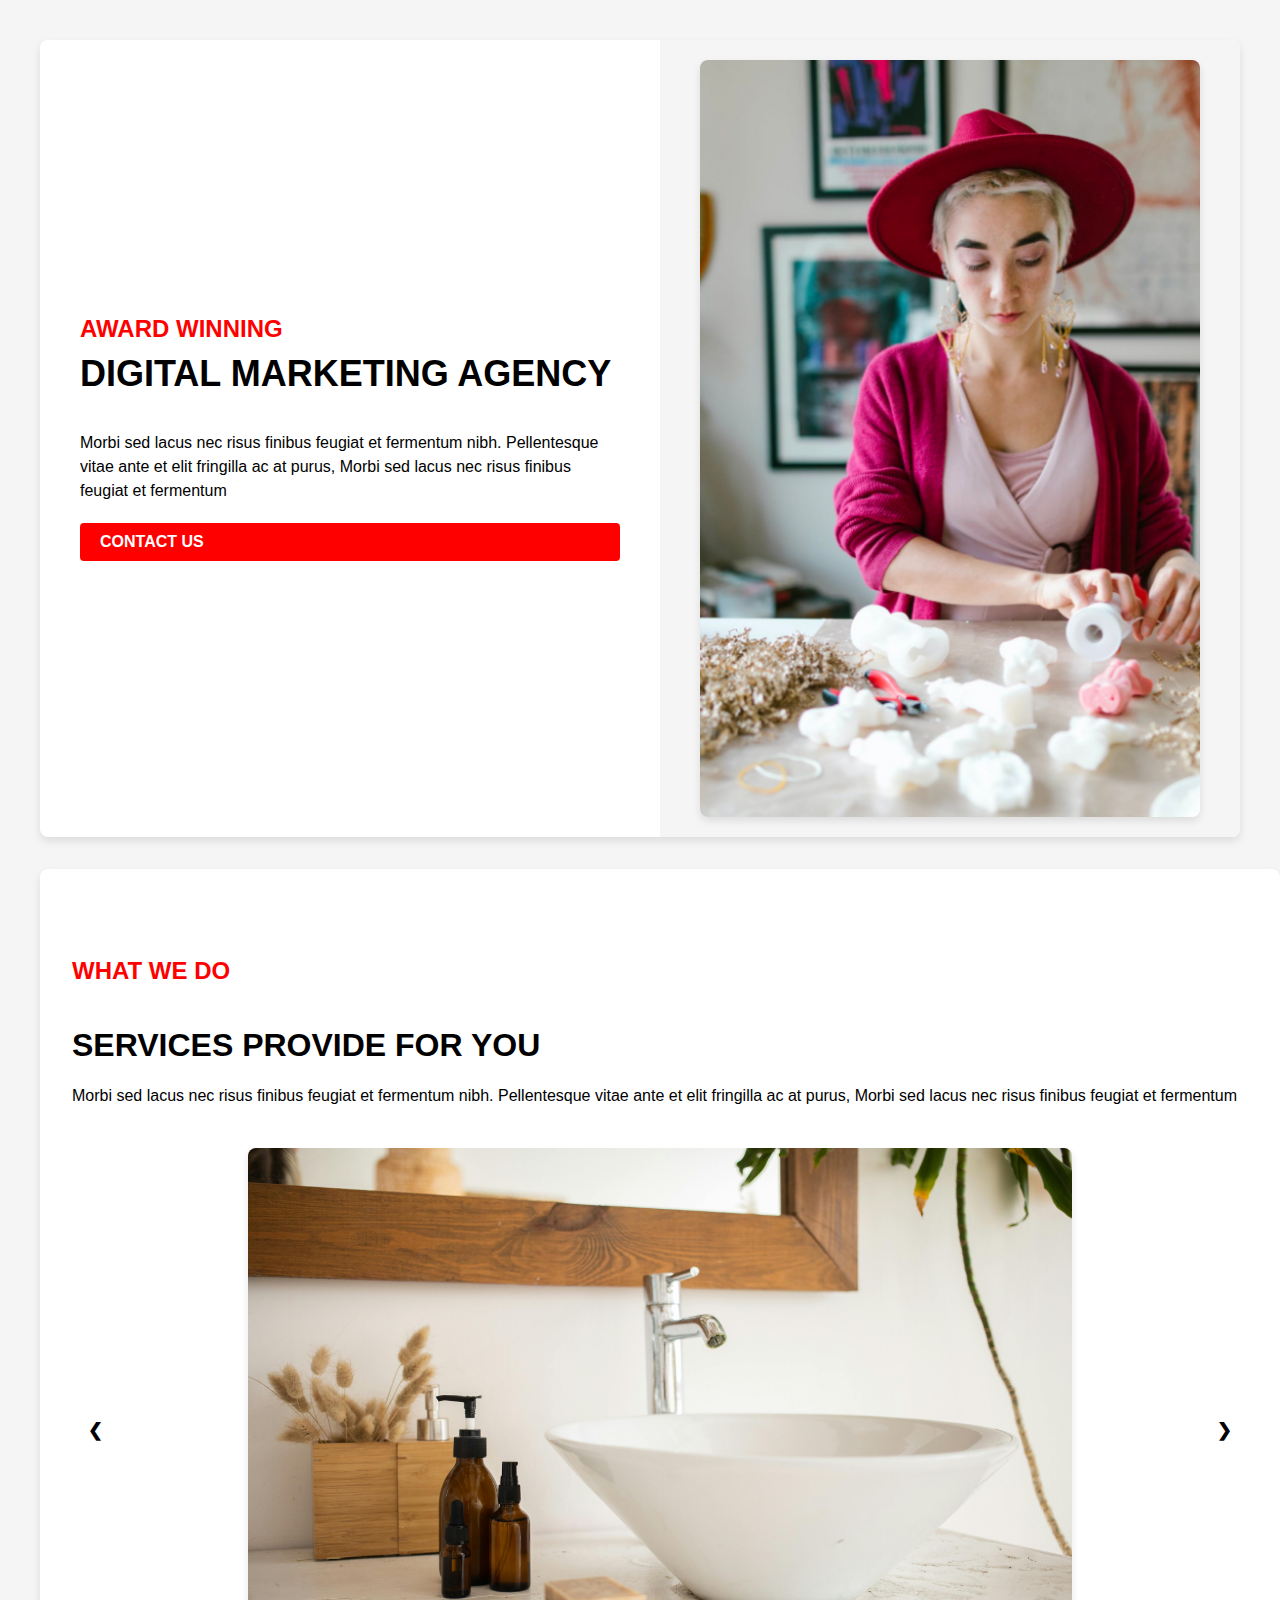
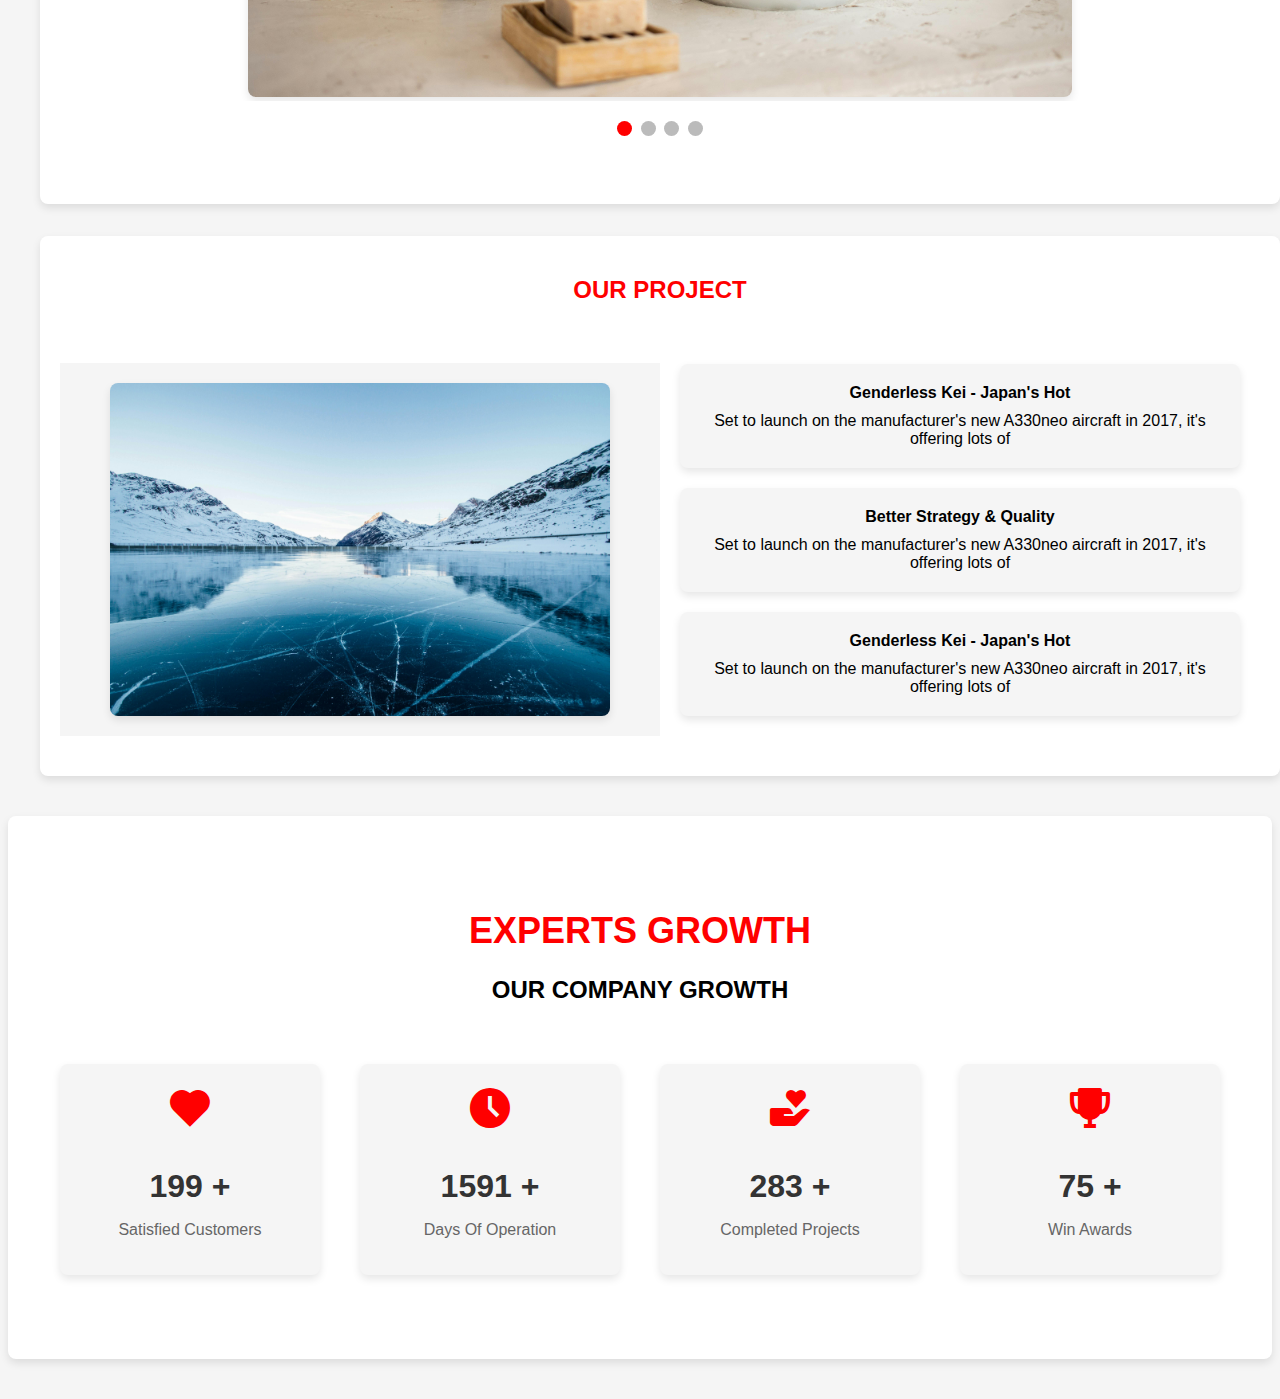
<file: index.html>
<!DOCTYPE html>
<html lang="en">
<head>
    <meta charset="UTF-8">
    <meta name="viewport" content="width=device-width, initial-scale=1.0">
    <title>Digital Marketing Agency</title>
    <link href='https://unpkg.com/boxicons@2.1.4/css/boxicons.min.css' rel='stylesheet'>
    <link rel="stylesheet" href="styles.css">
</head>
<body>
    <header class="container">
        <div class="content">
            <h1>AWARD WINNING</h1>
            <h2>DIGITAL MARKETING AGENCY</h2>
            <p>Morbi sed lacus nec risus finibus feugiat et fermentum nibh. Pellentesque vitae ante et elit fringilla ac at purus, Morbi sed lacus nec risus finibus feugiat et fermentum</p>
            <a href="contactUs.html" class="contact-button" onclick="openForm()">CONTACT US</a>
        </div>
        <div class="image-container">
            <img src="image/hero.png" alt="Digital Marketing">
        </div>
    </header>

    <!-- New Section What We Do -->
    <section class="what-we-do">
        <h3>WHAT WE DO</h3>
        <h4>SERVICES PROVIDE FOR YOU</h4>
        <p>Morbi sed lacus nec risus finibus feugiat et fermentum nibh. Pellentesque vitae ante et elit fringilla ac at purus, Morbi sed lacus nec risus finibus feugiat et fermentum</p>
        <div class="slider">
            <div class="slides">
                <div class="slide">
                    <img src="image/gabby.jpg" alt="Service 1">
                    <div class="overlay-text">Web Development
                        <p>Lorem ipsum dolor sit amet, consectetur adipisicing elit. Ducimus natus hic saepe iste ex quibusdam nobis.</p>
                        <button>READ MORE ---></button>
                    </div>
                    
                </div>
                <div class="slide">
                    <img src="image/riciardus.jpg" alt="Service 2">
                    <div class="overlay-text">Web Development
                        <p>Lorem ipsum dolor sit amet, consectetur adipisicing elit. Ducimus natus hic saepe iste ex quibusdam nobis.</p>
                        <button>READ MORE ---></button>
                    </div>
                </div>
                <div class="slide">
                    <img src="image/heyho.jpg" alt="Service 3">
                    <div class="overlay-text">Web Development
                        <p>Lorem ipsum dolor sit amet, consectetur adipisicing elit. Ducimus natus hic saepe iste ex quibusdam nobis.</p>
                        <button>READ MORE ---></button>
                    </div>
                </div>
                <div class="slide">
                    <img src="image/pixabay.jpg" alt="Service 4">
                    <div class="overlay-text">Web Development
                        <p>Lorem ipsum dolor sit amet, consectetur adipisicing elit. Ducimus natus hic saepe iste ex quibusdam nobis.</p>
                        <button>READ MORE ---></button>
                    </div>
                </div>
            </div>
            <a class="prev" onclick="plusSlides(-1)">&#10094;</a>
            <a class="next" onclick="plusSlides(1)">&#10095;</a>
        </div>
        <div class="dots">
            <span class="dot" onclick="currentSlide(1)"></span>
            <span class="dot" onclick="currentSlide(2)"></span>
            <span class="dot" onclick="currentSlide(3)"></span>
            <span class="dot" onclick="currentSlide(4)"></span>
        </div>
    </section>
    <section class="our-project">
        <h2>OUR PROJECT</h2>
        <h3>WHY WE ARE BEST</h3>
        <div class="content-container">
            <div class="image-container">
                <img id="main-image" src="image/riciardus.jpg" alt="Main Image">
            </div>
            <div class="content-list">
                <div class="content-item" onclick="changeImage('image/riciardus.jpg')">
                    <h4>Genderless Kei - Japan's Hot</h4>
                    <p>Set to launch on the manufacturer's new A330neo aircraft in 2017, it's offering lots of</p>
                </div>
                <div class="content-item" onclick="changeImage('image/gabby.jpg')">
                    <h4>Better Strategy & Quality</h4>
                    <p>Set to launch on the manufacturer's new A330neo aircraft in 2017, it's offering lots of</p>
                </div>
                <div class="content-item" onclick="changeImage('image/pixabay.jpg')">
                    <h4>Genderless Kei - Japan's Hot</h4>
                    <p>Set to launch on the manufacturer's new A330neo aircraft in 2017, it's offering lots of</p>
                </div>
            </div>
        </div>
    </section>
    
    <section class="experts-growth">
        <h2>EXPERTS GROWTH</h2>
        <h3>OUR COMPANY GROWTH</h3>
        <div class="stats-container">
            <div class="stat-item">
                <i class='bx bxs-heart'></i>
                <h2>199 +</h2>
                <p>Satisfied Customers</p>
            </div>
            <div class="stat-item">
                <i class='bx bxs-time-five'></i>
                <h2>1591 +</h2>
                <p>Days Of Operation</p>
            </div>
            <div class="stat-item">
                <i class='bx bxs-donate-heart'></i>
                <h2>283 +</h2>
                <p>Completed Projects</p>
            </div>
            <div class="stat-item">
                <i class='bx bxs-trophy'></i>
                <h2>75 +</h2>
                <p>Win Awards</p>
            </div>
        </div>
    </section>
    

    <script src="index.js"></script>
</body>
</html>
</file>
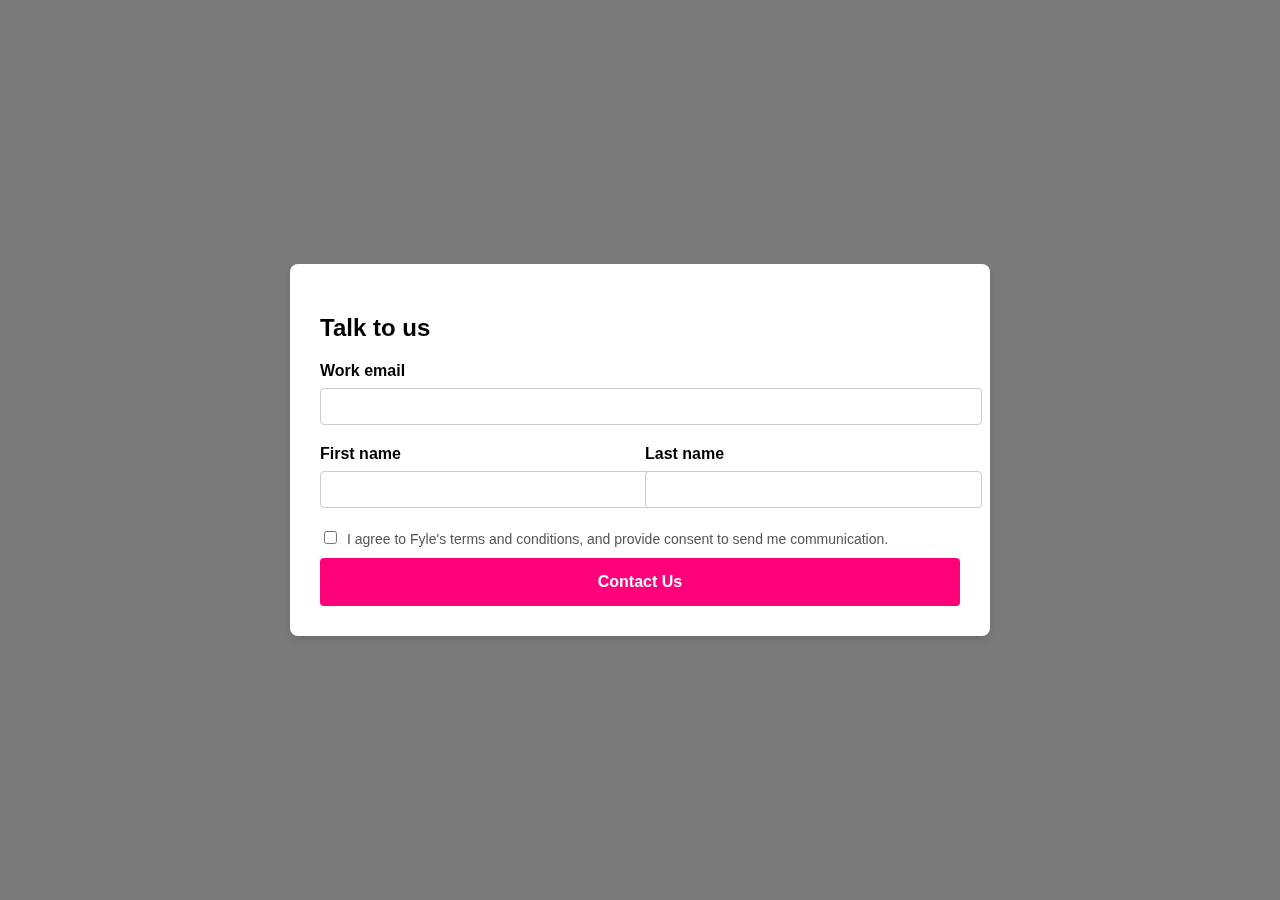
<file: contactUs.html>
<!DOCTYPE html>
<html lang="en">
<head>
    <meta charset="UTF-8">
    <meta name="viewport" content="width=device-width, initial-scale=1.0">
    <title>Digital Marketing Agency</title>
    <link rel="stylesheet" href="styles2.css">
</head>
<body>
    <div id="popupForm" class="form-popup" >
        <form class="form-container" onsubmit="contact(event)">
            <h2>Talk to us</h2>

            <label for="email">Work email</label>
            <input type="email" id="email" name="email" required>

            <div class="name-container">
                <div class="name-field">
                    <label for="firstname">First name</label>
                    <input type="text" id="firstname" name="firstname" required>
                </div>
                <div class="name-field">
                    <label for="lastname">Last name</label>
                    <input type="text" id="lastname" name="lastname" required>
                </div>
            </div>
            
            <input type="checkbox" id="terms" name="terms"><span>I agree to Fyle's terms and conditions, and provide consent to send me communication.</span>
            
            <button type="submit" class="btn">Contact Us</button>
            
        </form>
    </div>
    <script src="index.js"></script>
</body>
</html>
</file>
<file: styles.css>
body {
    font-family: Arial, sans-serif;
    margin: 0;
    padding: 0;
    outline: none;
    scroll-behavior: smooth;
    background-color: #f5f5f5;
    box-sizing: border-box;
}

.container {
    display: flex;
    max-width: 1200px;
    justify-content: center;
    background-color: #fff;
    box-shadow: 0 4px 8px rgba(0, 0, 0, 0.1);
    border-radius: 8px;
    overflow: hidden;
    margin-left: 40px;
    margin-bottom: 2rem;
    margin-top: 40px;
}

.content {
    padding: 40px;
    flex: 1;
    display: flex;
    flex-direction: column;
    justify-content: center;
}

.content h1 {
    color: red;
    font-size: 24px;
    margin: 0;
    padding-bottom: 10px;
}

.content h2 {
    font-size: 36px;
    margin: 0;
    padding-bottom: 20px;
}

.content p {
    font-size: 16px;
    line-height: 1.5;
    margin-bottom: 20px;
}

.contact-button {
    display: inline-block;
    padding: 10px 20px;
    color: #fff;
    background-color: red;
    text-decoration: none;
    border-radius: 4px;
    font-weight: bold;
}

.image-container {
    flex: 1;
    display: flex;
    justify-content: center;
    align-items: center;
    background-color: #f5f5f5;
    padding: 0px;
}

.image-container img {
    width: 70%;
    height: auto;
    border-radius: 8px;
    box-shadow: 0 4px 8px rgba(0, 0, 0, 0.1);
}

/* What We Do Section */
section {
    max-width: 1200px;
    padding: 4rem 2rem;
    margin-left: 40px;
    background-color: #fff;
    box-shadow: 0 4px 8px rgba(0, 0, 0, 0.1);
    border-radius: 8px;
    margin-bottom: 2rem;
    
}

.what-we-do h3 {
    color: red;
    font-size: 24px;
    margin-bottom: 10px;
}

.what-we-do h4 {
    font-size: 32px;
    margin-bottom: 20px;
}

.what-we-do p {
    font-size: 16px;
    line-height: 1.5;
    margin-bottom: 40px;
}

.slider {
    position: relative;
    max-width: 100%;
    overflow: hidden;
}

.slides {
    display: flex;
    transition: transform 0.5s ease-in-out;
}

.slide {
    min-width: 100%;
    box-sizing: border-box;
    text-align: center;
    position: relative;
}

.slide img {
    width: 70%;
    height: auto;
    border-radius: 8px;
    box-shadow: 0 4px 8px rgba(0, 0, 0, 0.1);
    transition: opacity 0.3s ease-in-out;
}

.overlay-text {
    position: absolute;
    top: 50%;
    left: 50%;
    transform: translate(-50%, -50%);
    color: white;
    font-size: 24px;
    font-weight: bold;
    background-color: rgba(243, 21, 21, 0.6);
    padding: 10px 20px;
    border-radius: 5px;
    opacity: 0;
    transition: opacity 0.3s ease-in-out;
}

.overlay-text button{
    padding: 10px;
    border-radius: 10px solid black;
}

.slide:hover .overlay-text {
    opacity: 1;
}

.dots {
    text-align: center;
    margin-top: 20px;
}

.dot {
    height: 15px;
    width: 15px;
    margin: 0 2px;
    background-color: #bbb;
    border-radius: 50%;
    display: inline-block;
    transition: background-color 0.6s ease;
}

.dot.active {
    background-color: red;
}

.prev, .next {
    cursor: pointer;
    position: absolute;
    top: 50%;
    width: auto;
    margin-top: -22px;
    padding: 16px;
    color: black;
    font-weight: bold;
    font-size: 18px;
    transition: 0.6s ease;
    border-radius: 0 3px 3px 0;
    user-select: none;
}

.next {
    right: 0;
    border-radius: 3px 0 0 3px;
}

.prev {
    left: 0;
    border-radius: 3px 0 0 3px;
}

.prev:hover, .next:hover {
    background-color: rgba(24, 24, 24, 0.8);
}

.our-project {
    text-align: center;
    padding: 20px;
}
.our-project h2{
    color: red;
}
.our-project h3{
    font-size: 0px;
}
.content-container {
    display: flex;
    justify-content: center;
    align-items: center;
    margin-top: 20px;
}

.image-container {
    flex: 1;
    padding: 20px;
}

.image-container img {
    width: 100%;
    max-width: 500px;
    height: auto;
    border-radius: 8px;
    box-shadow: 0 4px 8px rgba(0, 0, 0, 0.1);
}

.content-list {
    flex: 1;
    padding: 20px;
}

.content-item {
    background-color: #f5f5f5;
    padding: 20px;
    margin-bottom: 20px;
    border-radius: 8px;
    box-shadow: 0 4px 8px rgba(0, 0, 0, 0.1);
    cursor: pointer;
    transition: background-color 0.3s ease;
}

.content-item:hover {
    background-color: #f83838;
}

.content-item.active{
    background-color: red;
}


.content-item h4 {
    margin: 0 0 10px;
}

.content-item p {
    margin: 0;
}
.experts-growth {
    text-align: center;
    padding: 4rem 2rem;
    background-color: #fff;
    margin: 40px auto;
    box-shadow: 0 4px 8px rgba(0, 0, 0, 0.1);
    border-radius: 8px;
    max-width: 1200px;
}

.experts-growth h2 {
    font-size: 36px;
    color: red;
    margin-bottom: 10px;
}

.experts-growth h3 {
    font-size: 24px;
    margin-bottom: 40px;
}

.experts-growth .stats-container {
    display: flex;
    flex-wrap: wrap;
    justify-content: space-around;
    align-items: center;
}

.experts-growth .stat-item {
    flex: 1;
    max-width: 300px;
    padding: 20px;
    margin: 20px;
    background-color: #f5f5f5;
    border-radius: 8px;
    box-shadow: 0 4px 8px rgba(0, 0, 0, 0.1);
    text-align: center;
    transition: transform 0.3s ease;
}

.experts-growth .stat-item:hover {
    transform: translateY(-10px);
}

.experts-growth .stat-item i {
    font-size: 48px;
    color: red;
    margin-bottom: 10px;
}

.experts-growth .stat-item h2 {
    font-size: 32px;
    color: #333;
    margin-bottom: 5px;
}

.experts-growth .stat-item p {
    font-size: 16px;
    color: #666;
}
</file>
<file: styles2.css>
body {
    font-family: Arial, sans-serif;
    margin: 0;
    padding: 0;
    display: flex;
    justify-content: center;
    align-items: center;
    height: 100vh;
    width: 100vw;
    background-color: #f5f5f5;
}

.form-popup {
    display: flex;
    justify-content: center;
    align-items: center;
    position: fixed;
    top: 0;
    left: 0;
    width: 100%;
    height: 100%;
    background-color: rgba(0, 0, 0, 0.5);
}

.form-container {
    background-color: #fff;
    padding: 30px;
    border-radius: 8px;
    box-shadow: 0 4px 8px rgba(0, 0, 0, 0.1);
    width: 50%;
    max-width: 90%;
}

.form-container h2 {
    margin-bottom: 20px;
    font-size: 24px;
}

.form-container label {
    display: block;
    margin-bottom: 8px;
    font-weight: bold;
}

.form-container input[type="email"],
.form-container input[type="text"] {
    width: 100%;
    padding: 10px;
    margin-bottom: 20px;
    border: 1px solid #ccc;
    border-radius: 4px;
}

.name-container {
    display: flex;
    justify-content: space-between;
}

.name-field {
    flex: 1;
    margin-right: 10px;
    /* margin-left: 10px; */
}

.name-field:last-child {
    margin-right: 0;
    
}

.form-container input[type="checkbox"] {
    margin-right: 10px;
}

.form-container span {
    font-size: 14px;
    color: #555;
    
}

.form-container .btn {
    display: block;
    width: 100%;
    padding: 15px;
    border: none;
    margin-top: 10px;
    border-radius: 4px;
    background-color: #ff007b;
    color: white;
    font-weight: bold;
    font-size: 16px;
    cursor: pointer;
    text-align: center;
}

.form-container .btn:hover {
    background-color: #e6006f;
}
</file>
